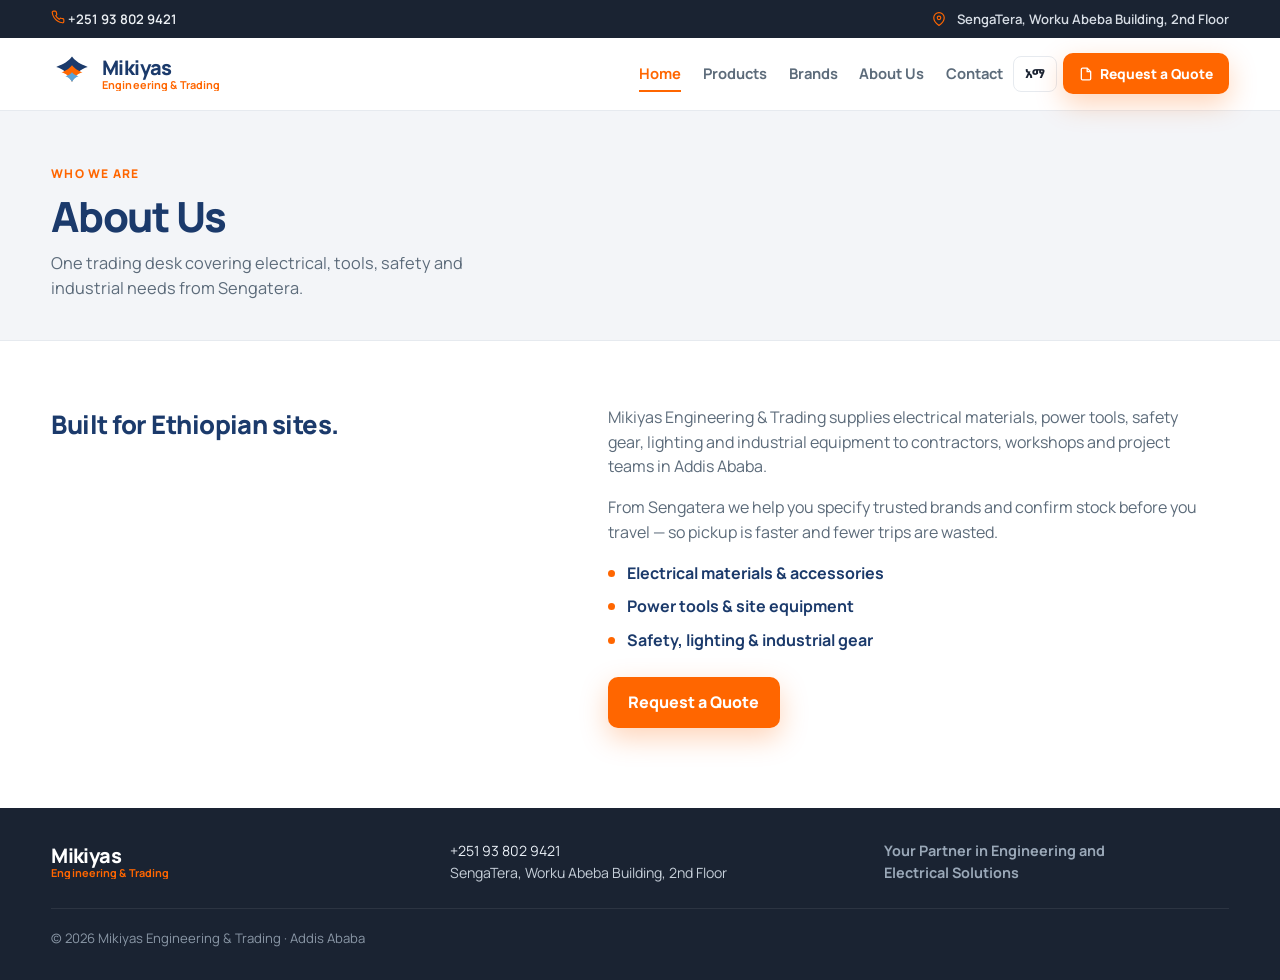
<file: about.html>
<!DOCTYPE html>
<html lang="en">
<head>
  <meta charset="UTF-8" />
  <meta name="viewport" content="width=device-width, initial-scale=1, viewport-fit=cover" />
  <title>About Us — Mikiyas Engineering &amp; Trading</title>
  <meta name="description" content="Mikiyas Engineering & Trading supplies electrical and industrial materials from Sengatera, Addis Ababa." />
  <link rel="preconnect" href="https://fonts.googleapis.com" />
  <link rel="preconnect" href="https://fonts.gstatic.com" crossorigin />
  <link href="https://fonts.googleapis.com/css2?family=Manrope:wght@500;600;700;800&family=Noto+Sans+Ethiopic:wght@400;600;700&display=swap" rel="stylesheet" />
  <link rel="stylesheet" href="css/styles.css" />
</head>
<body data-page="about">
  <a class="skip" href="#main">Skip to content</a>

  <div class="topbar">
    <div class="shell topbar-inner">
      <div class="topbar-phones">
        <a href="tel:+251938029421">
          <svg width="14" height="14" viewBox="0 0 24 24" fill="none" stroke="currentColor" stroke-width="2" aria-hidden="true"><path d="M22 16.92v3a2 2 0 0 1-2.18 2 19.8 19.8 0 0 1-8.63-3.07 19.5 19.5 0 0 1-6-6A19.8 19.8 0 0 1 2.12 4.18 2 2 0 0 1 4.11 2h3a2 2 0 0 1 2 1.72c.13.98.35 1.94.66 2.87a2 2 0 0 1-.45 2.11L8.09 9.91a16 16 0 0 0 6 6l1.21-1.23a2 2 0 0 1 2.11-.45c.93.31 1.89.53 2.87.66A2 2 0 0 1 22 16.92z"/></svg>
          +251 93 802 9421
        </a>
      </div>
      <div class="topbar-address">
        <svg width="14" height="14" viewBox="0 0 24 24" fill="none" stroke="currentColor" stroke-width="2" aria-hidden="true"><path d="M21 10c0 7-9 13-9 13s-9-6-9-13a9 9 0 0 1 18 0z"/><circle cx="12" cy="10" r="3"/></svg>
        <span data-i18n="topAddress">SengaTera, Worku Abeba Building, 2nd Floor</span>
      </div>
    </div>
  </div>

  <header class="site-header">
    <div class="shell header-bar">
      <a class="brand" href="index.html">
        <svg class="brand-mark" viewBox="0 0 48 48" aria-hidden="true">
          <path fill="#1b3a6b" d="M24 4c-6 8-14 10-18 12 8 2 14 8 18 16 4-8 10-14 18-16-4-2-12-4-18-12z"/>
          <path fill="#ff6600" d="M24 14c-4 5-9 7-12 8 5 1 9 5 12 11 3-6 7-10 12-11-3-1-8-3-12-8z"/>
          <path fill="#5ba4d9" d="M24 22c-2.5 3-5.5 4-7.5 4.5 3 .8 5.5 3 7.5 6.5 2-3.5 4.5-5.7 7.5-6.5-2-.5-5-1.5-7.5-4.5z"/>
        </svg>
        <span class="brand-text">
          <span class="brand-name" data-i18n="brandName">Mikiyas</span>
          <span class="brand-sub" data-i18n="logoSub">Engineering &amp; Trading</span>
        </span>
      </a>
      <nav class="nav-desktop" aria-label="Primary">
        <a href="index.html" data-nav="home" data-i18n="navHome">Home</a>
        <a href="products.html" data-nav="products" data-i18n="navProducts">Products</a>
        <a href="brands.html" data-nav="brands" data-i18n="navBrands">Brands</a>
        <a href="about.html" data-nav="about" data-i18n="navAbout">About Us</a>
        <a href="contact.html" data-nav="contact" data-i18n="navContact">Contact</a>
      </nav>
      <div class="header-actions">
        <button type="button" class="lang-toggle" id="langToggle"><span data-lang-label>አማ</span></button>
        <a class="btn btn-orange btn-sm btn-quote-header" href="contact.html">
          <svg width="14" height="14" viewBox="0 0 24 24" fill="none" stroke="currentColor" stroke-width="2.2" aria-hidden="true"><path d="M14 2H6a2 2 0 0 0-2 2v16a2 2 0 0 0 2 2h12a2 2 0 0 0 2-2V8z"/><path d="M14 2v6h6"/></svg>
          <span data-i18n="navQuote">Request a Quote</span>
        </a>
        <button type="button" class="menu-btn" id="menuBtn" aria-expanded="false" aria-controls="mobileNav" aria-label="Menu">
          <span></span><span></span>
        </button>
      </div>
    </div>
    <nav class="nav-mobile" id="mobileNav" hidden>
      <a href="index.html" data-nav="home" data-i18n="navHome">Home</a>
      <a href="products.html" data-nav="products" data-i18n="navProducts">Products</a>
      <a href="brands.html" data-nav="brands" data-i18n="navBrands">Brands</a>
      <a href="about.html" data-nav="about" data-i18n="navAbout">About Us</a>
      <a href="contact.html" data-nav="contact" data-i18n="navContact">Contact</a>
      <a class="btn btn-orange" href="contact.html" data-i18n="navQuote">Request a Quote</a>
    </nav>
  </header>

  <main id="main">
    <section class="page-hero">
      <div class="shell">
        <p class="eyebrow" data-i18n="aboutEyebrow">Who we are</p>
        <h1 data-i18n="pageAboutTitle">About Us</h1>
        <p data-i18n="pageAboutLead">One trading desk covering electrical, tools, safety and industrial needs from Sengatera.</p>
      </div>
    </section>

    <section class="section">
      <div class="shell about-grid">
        <div>
          <h2 style="font-size:1.6rem;font-weight:800;color:var(--navy);letter-spacing:-0.02em;margin-bottom:0.5rem" data-i18n="aboutTitle">Built for Ethiopian sites.</h2>
        </div>
        <div class="about-copy">
          <p data-i18n="aboutP1">Mikiyas Engineering &amp; Trading supplies electrical materials, power tools, safety gear, lighting and industrial equipment to contractors, workshops and project teams in Addis Ababa.</p>
          <p data-i18n="aboutP2">From Sengatera we help you specify trusted brands and confirm stock before you travel — so pickup is faster and fewer trips are wasted.</p>
          <ul class="about-points">
            <li data-i18n="aboutPoint1">Electrical materials &amp; accessories</li>
            <li data-i18n="aboutPoint2">Power tools &amp; site equipment</li>
            <li data-i18n="aboutPoint3">Safety, lighting &amp; industrial gear</li>
          </ul>
          <p style="margin-top:1.5rem">
            <a class="btn btn-orange" href="contact.html" data-i18n="ctaQuote">Request a Quote</a>
          </p>
        </div>
      </div>
    </section>
  </main>

  <footer class="site-footer">
    <div class="shell">
      <div class="footer-inner">
        <div class="footer-brand brand">
          <span class="brand-text">
            <span class="brand-name" data-i18n="brandName">Mikiyas</span>
            <span class="brand-sub" data-i18n="logoSub">Engineering &amp; Trading</span>
          </span>
        </div>
        <div class="footer-meta">
          <p><a href="tel:+251938029421">+251 93 802 9421</a></p>
          <p data-i18n="topAddress">SengaTera, Worku Abeba Building, 2nd Floor</p>
        </div>
        <p class="footer-tag" data-i18n="footerTag">Your Partner in Engineering and Electrical Solutions</p>
      </div>
      <p class="footer-copy" data-i18n="footerLegal">© <span id="year"></span> Mikiyas Engineering &amp; Trading · Addis Ababa</p>
    </div>
  </footer>

  <div class="toast" id="toast" hidden role="status"></div>
  <script src="js/main.js"></script>
</body>
</html>
</file>
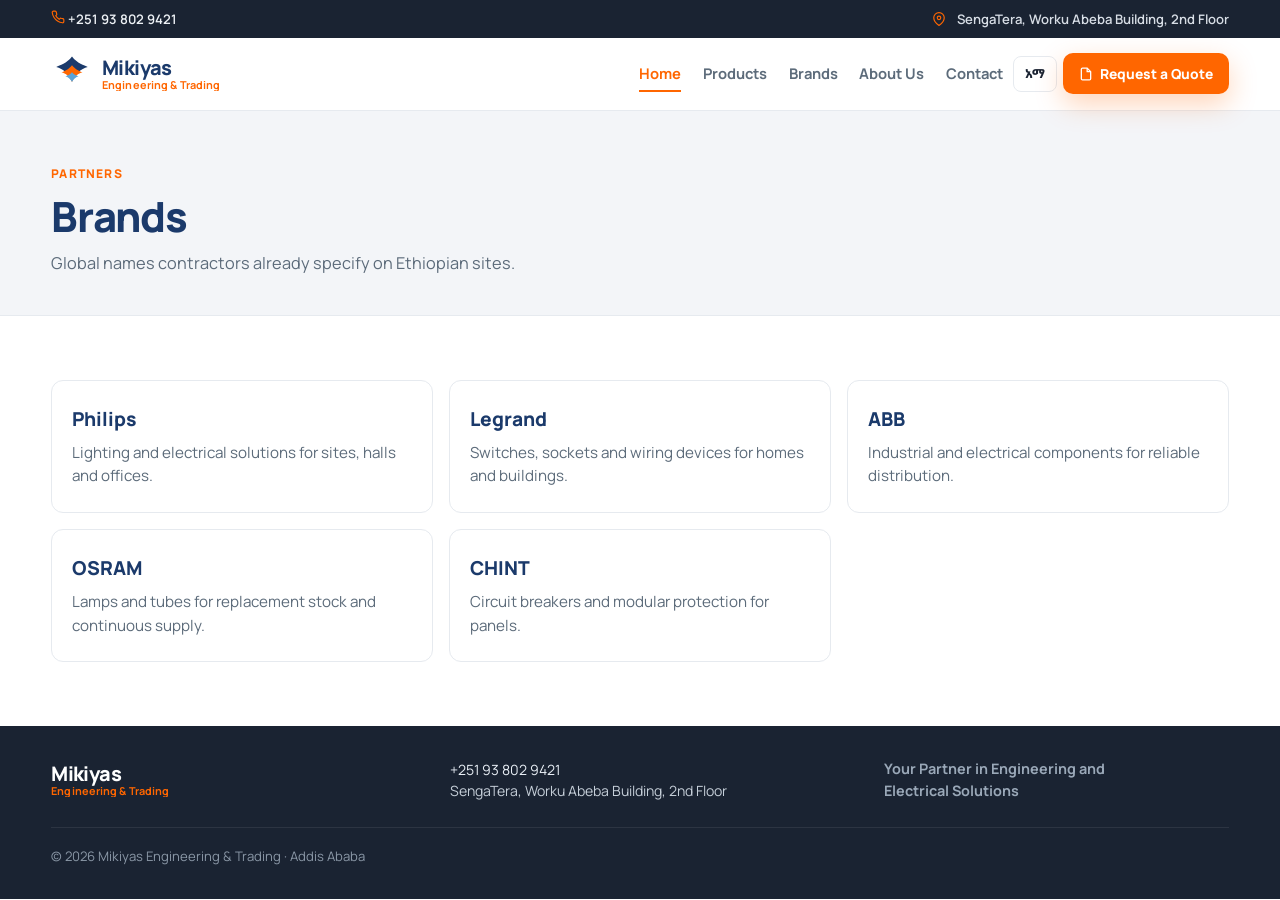
<file: brands.html>
<!DOCTYPE html>
<html lang="en">
<head>
  <meta charset="UTF-8" />
  <meta name="viewport" content="width=device-width, initial-scale=1, viewport-fit=cover" />
  <title>Brands — Mikiyas Engineering &amp; Trading</title>
  <meta name="description" content="Mikiyas stocks Philips, Legrand, ABB, OSRAM and CHINT for Ethiopian contractors and workshops." />
  <link rel="preconnect" href="https://fonts.googleapis.com" />
  <link rel="preconnect" href="https://fonts.gstatic.com" crossorigin />
  <link href="https://fonts.googleapis.com/css2?family=Manrope:wght@500;600;700;800&family=Noto+Sans+Ethiopic:wght@400;600;700&display=swap" rel="stylesheet" />
  <link rel="stylesheet" href="css/styles.css" />
</head>
<body data-page="brands">
  <a class="skip" href="#main">Skip to content</a>

  <div class="topbar">
    <div class="shell topbar-inner">
      <div class="topbar-phones">
        <a href="tel:+251938029421">
          <svg width="14" height="14" viewBox="0 0 24 24" fill="none" stroke="currentColor" stroke-width="2" aria-hidden="true"><path d="M22 16.92v3a2 2 0 0 1-2.18 2 19.8 19.8 0 0 1-8.63-3.07 19.5 19.5 0 0 1-6-6A19.8 19.8 0 0 1 2.12 4.18 2 2 0 0 1 4.11 2h3a2 2 0 0 1 2 1.72c.13.98.35 1.94.66 2.87a2 2 0 0 1-.45 2.11L8.09 9.91a16 16 0 0 0 6 6l1.21-1.23a2 2 0 0 1 2.11-.45c.93.31 1.89.53 2.87.66A2 2 0 0 1 22 16.92z"/></svg>
          +251 93 802 9421
        </a>
      </div>
      <div class="topbar-address">
        <svg width="14" height="14" viewBox="0 0 24 24" fill="none" stroke="currentColor" stroke-width="2" aria-hidden="true"><path d="M21 10c0 7-9 13-9 13s-9-6-9-13a9 9 0 0 1 18 0z"/><circle cx="12" cy="10" r="3"/></svg>
        <span data-i18n="topAddress">SengaTera, Worku Abeba Building, 2nd Floor</span>
      </div>
    </div>
  </div>

  <header class="site-header">
    <div class="shell header-bar">
      <a class="brand" href="index.html">
        <svg class="brand-mark" viewBox="0 0 48 48" aria-hidden="true">
          <path fill="#1b3a6b" d="M24 4c-6 8-14 10-18 12 8 2 14 8 18 16 4-8 10-14 18-16-4-2-12-4-18-12z"/>
          <path fill="#ff6600" d="M24 14c-4 5-9 7-12 8 5 1 9 5 12 11 3-6 7-10 12-11-3-1-8-3-12-8z"/>
          <path fill="#5ba4d9" d="M24 22c-2.5 3-5.5 4-7.5 4.5 3 .8 5.5 3 7.5 6.5 2-3.5 4.5-5.7 7.5-6.5-2-.5-5-1.5-7.5-4.5z"/>
        </svg>
        <span class="brand-text">
          <span class="brand-name" data-i18n="brandName">Mikiyas</span>
          <span class="brand-sub" data-i18n="logoSub">Engineering &amp; Trading</span>
        </span>
      </a>
      <nav class="nav-desktop" aria-label="Primary">
        <a href="index.html" data-nav="home" data-i18n="navHome">Home</a>
        <a href="products.html" data-nav="products" data-i18n="navProducts">Products</a>
        <a href="brands.html" data-nav="brands" data-i18n="navBrands">Brands</a>
        <a href="about.html" data-nav="about" data-i18n="navAbout">About Us</a>
        <a href="contact.html" data-nav="contact" data-i18n="navContact">Contact</a>
      </nav>
      <div class="header-actions">
        <button type="button" class="lang-toggle" id="langToggle"><span data-lang-label>አማ</span></button>
        <a class="btn btn-orange btn-sm btn-quote-header" href="contact.html">
          <svg width="14" height="14" viewBox="0 0 24 24" fill="none" stroke="currentColor" stroke-width="2.2" aria-hidden="true"><path d="M14 2H6a2 2 0 0 0-2 2v16a2 2 0 0 0 2 2h12a2 2 0 0 0 2-2V8z"/><path d="M14 2v6h6"/></svg>
          <span data-i18n="navQuote">Request a Quote</span>
        </a>
        <button type="button" class="menu-btn" id="menuBtn" aria-expanded="false" aria-controls="mobileNav" aria-label="Menu">
          <span></span><span></span>
        </button>
      </div>
    </div>
    <nav class="nav-mobile" id="mobileNav" hidden>
      <a href="index.html" data-nav="home" data-i18n="navHome">Home</a>
      <a href="products.html" data-nav="products" data-i18n="navProducts">Products</a>
      <a href="brands.html" data-nav="brands" data-i18n="navBrands">Brands</a>
      <a href="about.html" data-nav="about" data-i18n="navAbout">About Us</a>
      <a href="contact.html" data-nav="contact" data-i18n="navContact">Contact</a>
      <a class="btn btn-orange" href="contact.html" data-i18n="navQuote">Request a Quote</a>
    </nav>
  </header>

  <main id="main">
    <section class="page-hero">
      <div class="shell">
        <p class="eyebrow" data-i18n="brandEyebrow">Partners</p>
        <h1 data-i18n="pageBrandsTitle">Brands</h1>
        <p data-i18n="pageBrandsLead">Global names contractors already specify on Ethiopian sites.</p>
      </div>
    </section>

    <section class="section">
      <div class="shell brand-grid">
        <article class="brand-card">
          <h3 data-i18n="brand1Title">Philips</h3>
          <p data-i18n="brand1Desc">Lighting and electrical solutions for sites, halls and offices.</p>
        </article>
        <article class="brand-card">
          <h3 data-i18n="brand2Title">Legrand</h3>
          <p data-i18n="brand2Desc">Switches, sockets and wiring devices for homes and buildings.</p>
        </article>
        <article class="brand-card">
          <h3 data-i18n="brand3Title">ABB</h3>
          <p data-i18n="brand3Desc">Industrial and electrical components for reliable distribution.</p>
        </article>
        <article class="brand-card">
          <h3 data-i18n="brand4Title">OSRAM</h3>
          <p data-i18n="brand4Desc">Lamps and tubes for replacement stock and continuous supply.</p>
        </article>
        <article class="brand-card">
          <h3 data-i18n="brand5Title">CHINT</h3>
          <p data-i18n="brand5Desc">Circuit breakers and modular protection for panels.</p>
        </article>
      </div>
    </section>
  </main>

  <footer class="site-footer">
    <div class="shell">
      <div class="footer-inner">
        <div class="footer-brand brand">
          <span class="brand-text">
            <span class="brand-name" data-i18n="brandName">Mikiyas</span>
            <span class="brand-sub" data-i18n="logoSub">Engineering &amp; Trading</span>
          </span>
        </div>
        <div class="footer-meta">
          <p><a href="tel:+251938029421">+251 93 802 9421</a></p>
          <p data-i18n="topAddress">SengaTera, Worku Abeba Building, 2nd Floor</p>
        </div>
        <p class="footer-tag" data-i18n="footerTag">Your Partner in Engineering and Electrical Solutions</p>
      </div>
      <p class="footer-copy" data-i18n="footerLegal">© <span id="year"></span> Mikiyas Engineering &amp; Trading · Addis Ababa</p>
    </div>
  </footer>

  <div class="toast" id="toast" hidden role="status"></div>
  <script src="js/main.js"></script>
</body>
</html>
</file>
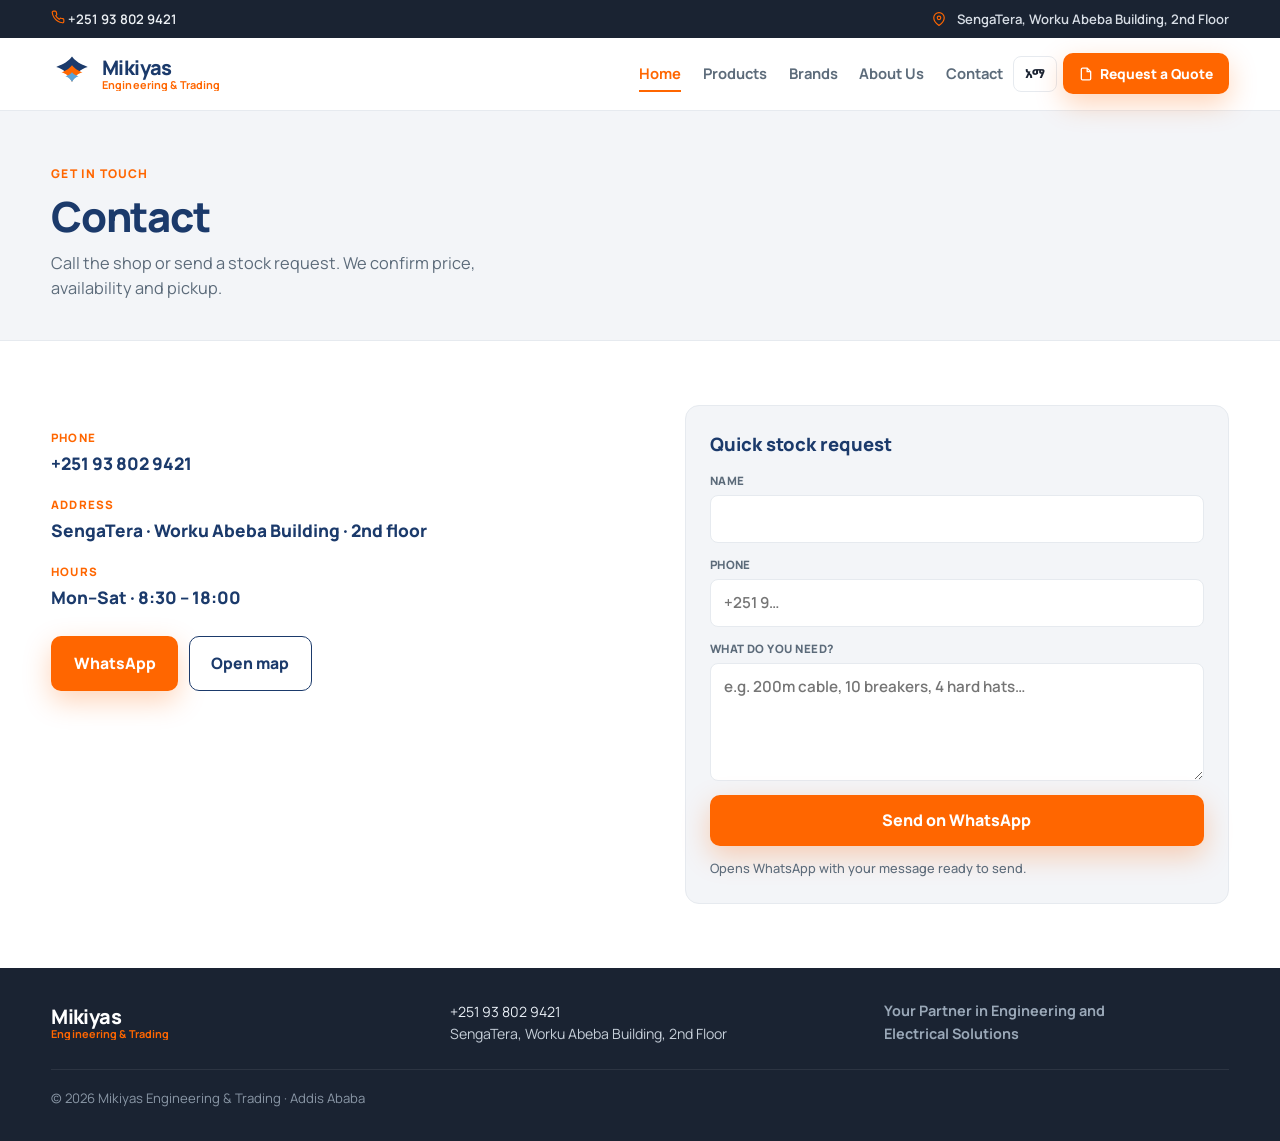
<file: contact.html>
<!DOCTYPE html>
<html lang="en">
<head>
  <meta charset="UTF-8" />
  <meta name="viewport" content="width=device-width, initial-scale=1, viewport-fit=cover" />
  <title>Contact — Mikiyas Engineering &amp; Trading</title>
  <meta name="description" content="Contact Mikiyas in Sengatera, Addis Ababa. Call, WhatsApp, or send a stock request." />
  <link rel="preconnect" href="https://fonts.googleapis.com" />
  <link rel="preconnect" href="https://fonts.gstatic.com" crossorigin />
  <link href="https://fonts.googleapis.com/css2?family=Manrope:wght@500;600;700;800&family=Noto+Sans+Ethiopic:wght@400;600;700&display=swap" rel="stylesheet" />
  <link rel="stylesheet" href="css/styles.css" />
</head>
<body data-page="contact">
  <a class="skip" href="#main">Skip to content</a>

  <div class="topbar">
    <div class="shell topbar-inner">
      <div class="topbar-phones">
        <a href="tel:+251938029421">
          <svg width="14" height="14" viewBox="0 0 24 24" fill="none" stroke="currentColor" stroke-width="2" aria-hidden="true"><path d="M22 16.92v3a2 2 0 0 1-2.18 2 19.8 19.8 0 0 1-8.63-3.07 19.5 19.5 0 0 1-6-6A19.8 19.8 0 0 1 2.12 4.18 2 2 0 0 1 4.11 2h3a2 2 0 0 1 2 1.72c.13.98.35 1.94.66 2.87a2 2 0 0 1-.45 2.11L8.09 9.91a16 16 0 0 0 6 6l1.21-1.23a2 2 0 0 1 2.11-.45c.93.31 1.89.53 2.87.66A2 2 0 0 1 22 16.92z"/></svg>
          +251 93 802 9421
        </a>
      </div>
      <div class="topbar-address">
        <svg width="14" height="14" viewBox="0 0 24 24" fill="none" stroke="currentColor" stroke-width="2" aria-hidden="true"><path d="M21 10c0 7-9 13-9 13s-9-6-9-13a9 9 0 0 1 18 0z"/><circle cx="12" cy="10" r="3"/></svg>
        <span data-i18n="topAddress">SengaTera, Worku Abeba Building, 2nd Floor</span>
      </div>
    </div>
  </div>

  <header class="site-header">
    <div class="shell header-bar">
      <a class="brand" href="index.html">
        <svg class="brand-mark" viewBox="0 0 48 48" aria-hidden="true">
          <path fill="#1b3a6b" d="M24 4c-6 8-14 10-18 12 8 2 14 8 18 16 4-8 10-14 18-16-4-2-12-4-18-12z"/>
          <path fill="#ff6600" d="M24 14c-4 5-9 7-12 8 5 1 9 5 12 11 3-6 7-10 12-11-3-1-8-3-12-8z"/>
          <path fill="#5ba4d9" d="M24 22c-2.5 3-5.5 4-7.5 4.5 3 .8 5.5 3 7.5 6.5 2-3.5 4.5-5.7 7.5-6.5-2-.5-5-1.5-7.5-4.5z"/>
        </svg>
        <span class="brand-text">
          <span class="brand-name" data-i18n="brandName">Mikiyas</span>
          <span class="brand-sub" data-i18n="logoSub">Engineering &amp; Trading</span>
        </span>
      </a>
      <nav class="nav-desktop" aria-label="Primary">
        <a href="index.html" data-nav="home" data-i18n="navHome">Home</a>
        <a href="products.html" data-nav="products" data-i18n="navProducts">Products</a>
        <a href="brands.html" data-nav="brands" data-i18n="navBrands">Brands</a>
        <a href="about.html" data-nav="about" data-i18n="navAbout">About Us</a>
        <a href="contact.html" data-nav="contact" data-i18n="navContact">Contact</a>
      </nav>
      <div class="header-actions">
        <button type="button" class="lang-toggle" id="langToggle"><span data-lang-label>አማ</span></button>
        <a class="btn btn-orange btn-sm btn-quote-header" href="#quoteForm">
          <svg width="14" height="14" viewBox="0 0 24 24" fill="none" stroke="currentColor" stroke-width="2.2" aria-hidden="true"><path d="M14 2H6a2 2 0 0 0-2 2v16a2 2 0 0 0 2 2h12a2 2 0 0 0 2-2V8z"/><path d="M14 2v6h6"/></svg>
          <span data-i18n="navQuote">Request a Quote</span>
        </a>
        <button type="button" class="menu-btn" id="menuBtn" aria-expanded="false" aria-controls="mobileNav" aria-label="Menu">
          <span></span><span></span>
        </button>
      </div>
    </div>
    <nav class="nav-mobile" id="mobileNav" hidden>
      <a href="index.html" data-nav="home" data-i18n="navHome">Home</a>
      <a href="products.html" data-nav="products" data-i18n="navProducts">Products</a>
      <a href="brands.html" data-nav="brands" data-i18n="navBrands">Brands</a>
      <a href="about.html" data-nav="about" data-i18n="navAbout">About Us</a>
      <a href="contact.html" data-nav="contact" data-i18n="navContact">Contact</a>
      <a class="btn btn-orange" href="#quoteForm" data-i18n="navQuote">Request a Quote</a>
    </nav>
  </header>

  <main id="main">
    <section class="page-hero">
      <div class="shell">
        <p class="eyebrow" data-i18n="contactEyebrow">Get in touch</p>
        <h1 data-i18n="pageContactTitle">Contact</h1>
        <p data-i18n="pageContactLead">Call the shop or send a stock request. We confirm price, availability and pickup.</p>
      </div>
    </section>

    <section class="section">
      <div class="shell contact-grid">
        <div>
          <ul class="contact-details">
            <li>
              <span data-i18n="contactPhoneLabel">Phone</span>
              <a href="tel:+251938029421">+251 93 802 9421</a>
            </li>
            <li>
              <span data-i18n="contactAddressLabel">Address</span>
              <p data-i18n="address">SengaTera · Worku Abeba Building · 2nd floor</p>
            </li>
            <li>
              <span data-i18n="hoursLabel">Hours</span>
              <p data-i18n="hoursValue">Mon–Sat · 8:30 – 18:00</p>
            </li>
          </ul>
          <div class="contact-actions">
            <a class="btn btn-orange btn-lg" href="https://wa.me/251938029421" target="_blank" rel="noopener noreferrer" data-i18n="ctaWa">WhatsApp</a>
            <a class="btn btn-outline btn-lg" href="https://maps.google.com/?q=Sengatera+Worku+Abeba+Building+Addis+Ababa" target="_blank" rel="noopener noreferrer" data-i18n="ctaMap">Open map</a>
          </div>
        </div>
        <form class="contact-form" id="quoteForm" novalidate>
          <h3 data-i18n="formTitle">Quick stock request</h3>
          <label><span data-i18n="formName">Name</span><input name="name" required autocomplete="name" /></label>
          <label><span data-i18n="formPhone">Phone</span><input name="phone" type="tel" required autocomplete="tel" placeholder="+251 9…" /></label>
          <label><span data-i18n="formNeed">What do you need?</span><textarea name="need" rows="4" required data-i18n-placeholder="formNeedPh" placeholder="e.g. 200m cable, 10 breakers, 4 hard hats…"></textarea></label>
          <button type="submit" class="btn btn-orange btn-block" data-i18n="formSubmit">Send on WhatsApp</button>
          <p class="form-note" data-i18n="formNote">Opens WhatsApp with your message ready to send.</p>
        </form>
      </div>
    </section>
  </main>

  <footer class="site-footer">
    <div class="shell">
      <div class="footer-inner">
        <div class="footer-brand brand">
          <span class="brand-text">
            <span class="brand-name" data-i18n="brandName">Mikiyas</span>
            <span class="brand-sub" data-i18n="logoSub">Engineering &amp; Trading</span>
          </span>
        </div>
        <div class="footer-meta">
          <p><a href="tel:+251938029421">+251 93 802 9421</a></p>
          <p data-i18n="topAddress">SengaTera, Worku Abeba Building, 2nd Floor</p>
        </div>
        <p class="footer-tag" data-i18n="footerTag">Your Partner in Engineering and Electrical Solutions</p>
      </div>
      <p class="footer-copy" data-i18n="footerLegal">© <span id="year"></span> Mikiyas Engineering &amp; Trading · Addis Ababa</p>
    </div>
  </footer>

  <div class="toast" id="toast" hidden role="status"></div>
  <script src="js/main.js"></script>
</body>
</html>
</file>
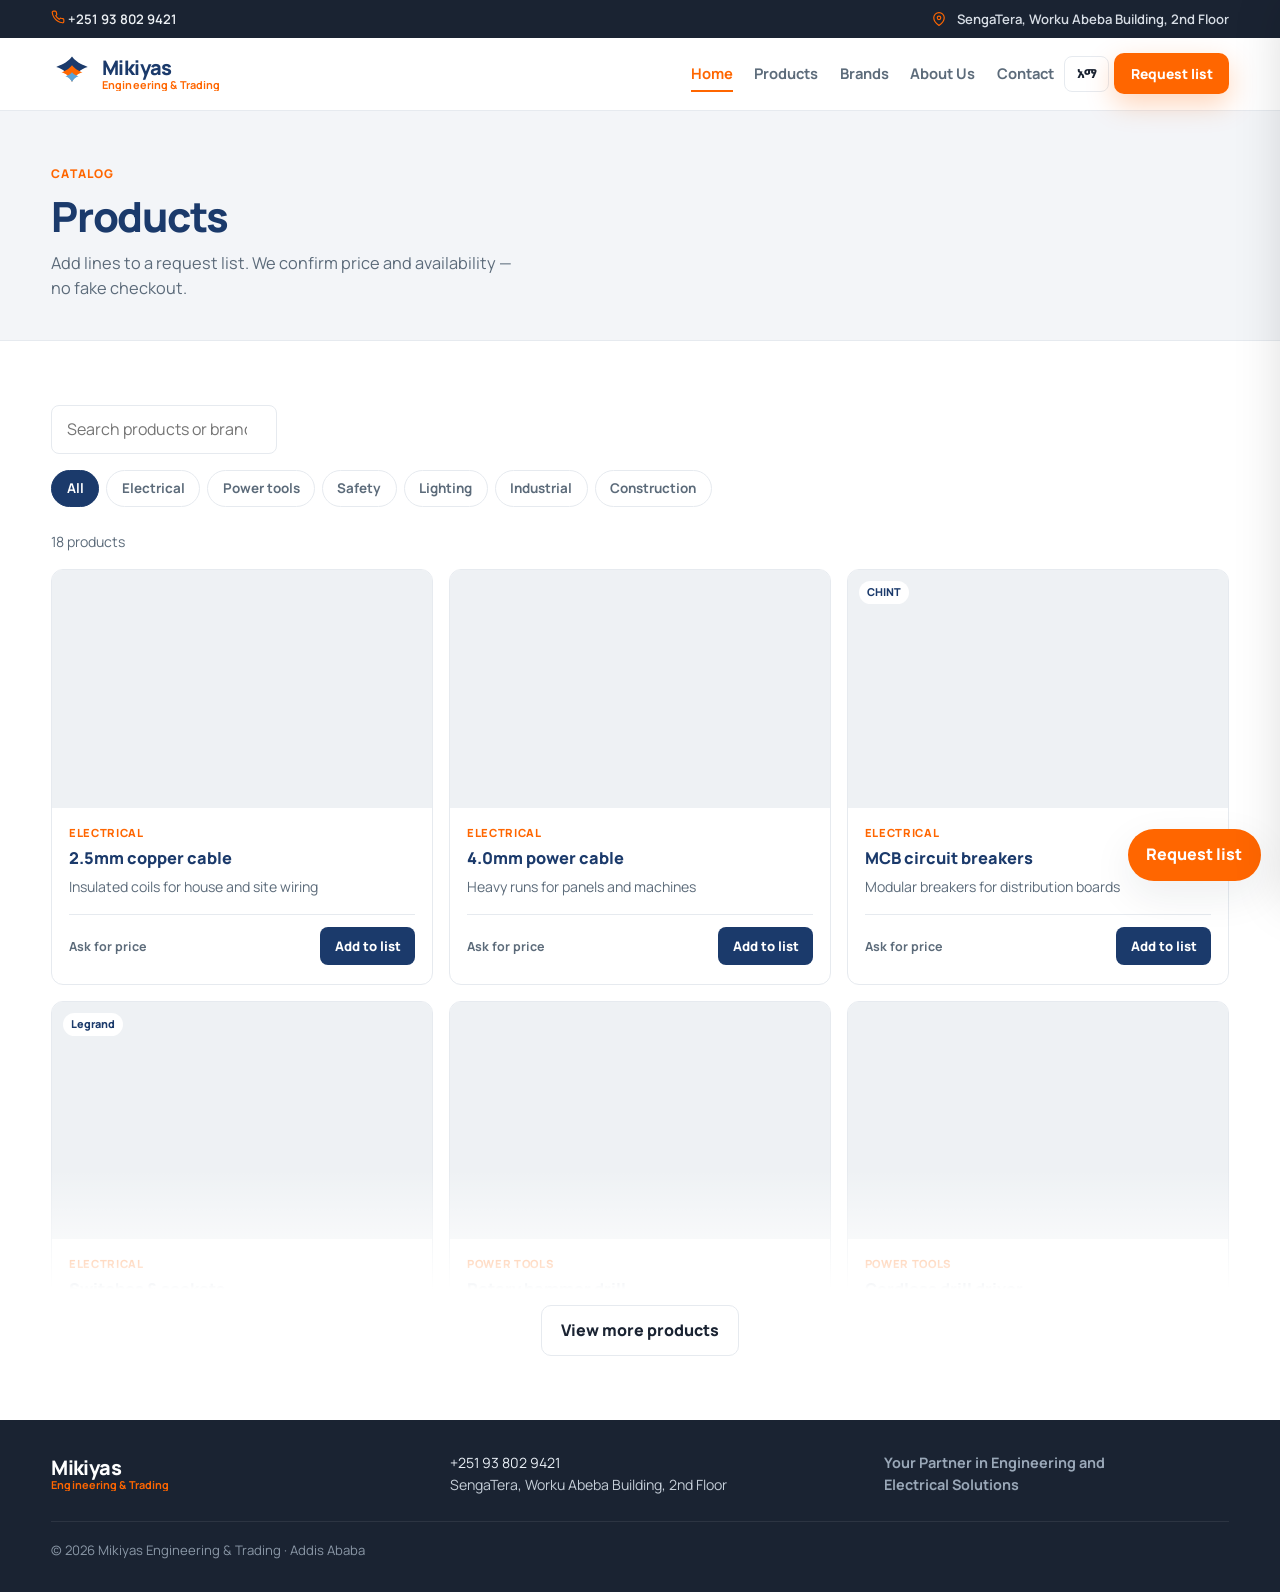
<file: products.html>
<!DOCTYPE html>
<html lang="en">
<head>
  <meta charset="UTF-8" />
  <meta name="viewport" content="width=device-width, initial-scale=1, viewport-fit=cover" />
  <title>Products — Mikiyas Engineering &amp; Trading</title>
  <meta name="description" content="Browse Mikiyas stock: electrical, power tools, safety, lighting and industrial equipment. Request a quote via WhatsApp." />
  <link rel="preconnect" href="https://fonts.googleapis.com" />
  <link rel="preconnect" href="https://fonts.gstatic.com" crossorigin />
  <link href="https://fonts.googleapis.com/css2?family=Manrope:wght@500;600;700;800&family=Noto+Sans+Ethiopic:wght@400;600;700&display=swap" rel="stylesheet" />
  <link rel="stylesheet" href="css/styles.css" />
</head>
<body data-page="products">
  <a class="skip" href="#main">Skip to content</a>

  <div class="topbar">
    <div class="shell topbar-inner">
      <div class="topbar-phones">
        <a href="tel:+251938029421">
          <svg width="14" height="14" viewBox="0 0 24 24" fill="none" stroke="currentColor" stroke-width="2" aria-hidden="true"><path d="M22 16.92v3a2 2 0 0 1-2.18 2 19.8 19.8 0 0 1-8.63-3.07 19.5 19.5 0 0 1-6-6A19.8 19.8 0 0 1 2.12 4.18 2 2 0 0 1 4.11 2h3a2 2 0 0 1 2 1.72c.13.98.35 1.94.66 2.87a2 2 0 0 1-.45 2.11L8.09 9.91a16 16 0 0 0 6 6l1.21-1.23a2 2 0 0 1 2.11-.45c.93.31 1.89.53 2.87.66A2 2 0 0 1 22 16.92z"/></svg>
          +251 93 802 9421
        </a>
      </div>
      <div class="topbar-address">
        <svg width="14" height="14" viewBox="0 0 24 24" fill="none" stroke="currentColor" stroke-width="2" aria-hidden="true"><path d="M21 10c0 7-9 13-9 13s-9-6-9-13a9 9 0 0 1 18 0z"/><circle cx="12" cy="10" r="3"/></svg>
        <span data-i18n="topAddress">SengaTera, Worku Abeba Building, 2nd Floor</span>
      </div>
    </div>
  </div>

  <header class="site-header">
    <div class="shell header-bar">
      <a class="brand" href="index.html">
        <svg class="brand-mark" viewBox="0 0 48 48" aria-hidden="true">
          <path fill="#1b3a6b" d="M24 4c-6 8-14 10-18 12 8 2 14 8 18 16 4-8 10-14 18-16-4-2-12-4-18-12z"/>
          <path fill="#ff6600" d="M24 14c-4 5-9 7-12 8 5 1 9 5 12 11 3-6 7-10 12-11-3-1-8-3-12-8z"/>
          <path fill="#5ba4d9" d="M24 22c-2.5 3-5.5 4-7.5 4.5 3 .8 5.5 3 7.5 6.5 2-3.5 4.5-5.7 7.5-6.5-2-.5-5-1.5-7.5-4.5z"/>
        </svg>
        <span class="brand-text">
          <span class="brand-name" data-i18n="brandName">Mikiyas</span>
          <span class="brand-sub" data-i18n="logoSub">Engineering &amp; Trading</span>
        </span>
      </a>
      <nav class="nav-desktop" aria-label="Primary">
        <a href="index.html" data-nav="home" data-i18n="navHome">Home</a>
        <a href="products.html" data-nav="products" data-i18n="navProducts">Products</a>
        <a href="brands.html" data-nav="brands" data-i18n="navBrands">Brands</a>
        <a href="about.html" data-nav="about" data-i18n="navAbout">About Us</a>
        <a href="contact.html" data-nav="contact" data-i18n="navContact">Contact</a>
      </nav>
      <div class="header-actions">
        <button type="button" class="lang-toggle" id="langToggle"><span data-lang-label>አማ</span></button>
        <button type="button" class="btn btn-orange btn-sm" id="cartOpen">
          <span data-i18n="navList">Request list</span>
          <span class="cart-badge" id="cartBadge" hidden>0</span>
        </button>
        <button type="button" class="menu-btn" id="menuBtn" aria-expanded="false" aria-controls="mobileNav" aria-label="Menu">
          <span></span><span></span>
        </button>
      </div>
    </div>
    <nav class="nav-mobile" id="mobileNav" hidden>
      <a href="index.html" data-nav="home" data-i18n="navHome">Home</a>
      <a href="products.html" data-nav="products" data-i18n="navProducts">Products</a>
      <a href="brands.html" data-nav="brands" data-i18n="navBrands">Brands</a>
      <a href="about.html" data-nav="about" data-i18n="navAbout">About Us</a>
      <a href="contact.html" data-nav="contact" data-i18n="navContact">Contact</a>
      <a class="btn btn-orange" href="contact.html" data-i18n="navQuote">Request a Quote</a>
    </nav>
  </header>

  <main id="main">
    <section class="page-hero">
      <div class="shell">
        <p class="eyebrow" data-i18n="prodKicker">Catalog</p>
        <h1 data-i18n="pageProdTitle">Products</h1>
        <p data-i18n="pageProdLead">Add lines to a request list. We confirm price and availability — no fake checkout.</p>
      </div>
    </section>

    <section class="section">
      <div class="shell">
        <div class="catalog-tools">
          <label class="search-wrap">
            <span class="visually-hidden" data-i18n="searchLabel">Search</span>
            <input type="search" id="productSearch" data-i18n-placeholder="searchPlaceholder" placeholder="Search products or brands…" />
          </label>
        </div>
        <div class="filter-row" id="filterRow" role="tablist">
          <button type="button" class="filter is-active" data-filter="all" data-i18n="filterAll">All</button>
          <button type="button" class="filter" data-filter="electrical" data-i18n="catElectrical">Electrical</button>
          <button type="button" class="filter" data-filter="tools" data-i18n="catTools">Power tools</button>
          <button type="button" class="filter" data-filter="safety" data-i18n="catSafety">Safety</button>
          <button type="button" class="filter" data-filter="lighting" data-i18n="catLight">Lighting</button>
          <button type="button" class="filter" data-filter="industrial" data-i18n="catIndustrial">Industrial</button>
          <button type="button" class="filter" data-filter="construction" data-i18n="catBuild">Construction</button>
        </div>
        <p class="result-count" id="resultCount"></p>
        <div class="product-wrap" id="productWrap">
          <div class="product-grid" id="productGrid"></div>
        </div>
        <div class="catalog-more" id="catalogMore" hidden>
          <button type="button" class="btn btn-ghost" id="showMoreBtn" data-i18n="showMore">View more products</button>
        </div>
        <p class="catalog-empty" id="catalogEmpty" hidden data-i18n="catalogEmpty">No products match your search.</p>
      </div>
    </section>
  </main>

  <footer class="site-footer">
    <div class="shell">
      <div class="footer-inner">
        <div class="footer-brand brand">
          <span class="brand-text">
            <span class="brand-name" data-i18n="brandName">Mikiyas</span>
            <span class="brand-sub" data-i18n="logoSub">Engineering &amp; Trading</span>
          </span>
        </div>
        <div class="footer-meta">
          <p><a href="tel:+251938029421">+251 93 802 9421</a></p>
          <p data-i18n="topAddress">SengaTera, Worku Abeba Building, 2nd Floor</p>
        </div>
        <p class="footer-tag" data-i18n="footerTag">Your Partner in Engineering and Electrical Solutions</p>
      </div>
      <p class="footer-copy" data-i18n="footerLegal">© <span id="year"></span> Mikiyas Engineering &amp; Trading · Addis Ababa</p>
    </div>
  </footer>

  <div class="drawer-backdrop" id="drawerBackdrop" hidden></div>
  <aside class="order-drawer" id="orderDrawer" aria-hidden="true">
    <header class="drawer-head">
      <h2 data-i18n="orderTitle">Request list</h2>
      <button type="button" class="drawer-close" id="cartClose" aria-label="Close">&times;</button>
    </header>
    <div class="drawer-body" id="drawerBody">
      <ul class="order-lines" id="orderLines"></ul>
      <p class="order-empty" id="orderEmpty" data-i18n="orderEmpty">No items yet — add products above.</p>
      <form class="order-form" id="orderForm" novalidate>
        <p class="form-lead" data-i18n="orderLead">We confirm price &amp; stock. You receive a request ID.</p>
        <label><span data-i18n="formName">Name</span><input name="name" required autocomplete="name" /></label>
        <label><span data-i18n="formPhone">Phone</span><input name="phone" type="tel" required autocomplete="tel" /></label>
        <label><span data-i18n="formNoteLabel">Note</span><textarea name="note" rows="2" data-i18n-placeholder="formNotePh" placeholder="Pickup time…"></textarea></label>
        <button type="submit" class="btn btn-orange btn-block" data-i18n="orderSubmit">Send request</button>
        <button type="button" class="btn btn-ghost btn-block" id="orderCall" data-i18n="orderCall">Call instead</button>
      </form>
    </div>
    <div class="confirm-panel" id="confirmPanel" hidden>
      <p class="confirm-id-label" data-i18n="confirmIdLabel">Request ID</p>
      <p class="confirm-id" id="confirmId">K—</p>
      <h2 data-i18n="confirmTitle">Request ready</h2>
      <p class="confirm-copy" data-i18n="confirmCopy">WhatsApp opened with your list. Mikiyas will confirm price and pickup.</p>
      <button type="button" class="btn btn-orange btn-block" id="confirmClose" data-i18n="confirmDone">Close</button>
      <button type="button" class="btn btn-ghost btn-block" id="confirmAgain" data-i18n="confirmAgain">New list</button>
    </div>
  </aside>

  <button type="button" class="fab" id="fab">
    <span data-i18n="fabLabel">Request list</span>
    <span class="fab-badge" id="fabBadge" hidden>0</span>
  </button>
  <div class="sticky-bar">
    <button type="button" id="stickyOrder"><span data-i18n="stickyList">List</span> <span id="stickyCount"></span></button>
    <a href="https://wa.me/251938029421" target="_blank" rel="noopener noreferrer" data-i18n="stickyWa">WhatsApp</a>
    <a href="tel:+251938029421" data-i18n="stickyCall">Call</a>
  </div>
  <div class="toast" id="toast" hidden role="status"></div>
  <script src="js/main.js"></script>
</body>
</html>
</file>
<file: css/styles.css>
/* Kalon — multi-page corporate
   Mock-inspired: navy + safety orange, clean trade supply */

:root {
  --navy: #1b3a6b;
  --navy-deep: #12284d;
  --ink: #1a2332;
  --muted: #5c6b7a;
  --orange: #ff6600;
  --orange-hot: #ff7a1a;
  --line: #e6eaef;
  --bg: #f3f5f8;
  --white: #ffffff;
  --header-h: 64px;
  --sticky-h: 56px;
  --page-pad: clamp(1rem, 4vw, 4.5rem);
  --font: "Manrope", "Noto Sans Ethiopic", system-ui, sans-serif;
  --ease: cubic-bezier(0.22, 1, 0.36, 1);
  --radius: 12px;
  --shadow: 0 14px 40px rgba(26, 35, 50, 0.08);
}

*, *::before, *::after { box-sizing: border-box; }
html {
  scroll-behavior: smooth;
  scroll-padding-top: calc(var(--header-h) + 12px);
  width: 100%;
  overflow-x: hidden;
}
body {
  margin: 0;
  padding: 0;
  width: 100%;
  font-family: var(--font);
  color: var(--ink);
  background: var(--white);
  line-height: 1.55;
  -webkit-font-smoothing: antialiased;
  overflow-x: hidden;
}
body.menu-open, body.drawer-open { overflow: hidden; }
a { color: inherit; text-decoration: none; }
ul, ol { list-style: none; margin: 0; padding: 0; }
h1, h2, h3, p { margin: 0; }
button, input, textarea, select { font: inherit; color: inherit; }
img { max-width: 100%; display: block; }

.visually-hidden {
  position: absolute; width: 1px; height: 1px; overflow: hidden; clip: rect(0,0,0,0);
}
.skip {
  position: absolute; left: -999px; top: 0; z-index: 200;
  background: var(--orange); color: #fff; padding: 0.5rem 1rem;
}
.skip:focus { left: 0; }

/* Full-bleed sections; even side padding — no centered 1140 column gap */
.shell {
  width: 100%;
  max-width: none;
  margin: 0;
  padding-inline: var(--page-pad);
  box-sizing: border-box;
}

/* Top bar */
.topbar {
  background: var(--ink);
  color: #d7dde5;
  font-size: 0.82rem;
  font-weight: 600;
}
.topbar-inner {
  display: flex; flex-wrap: wrap; justify-content: space-between; gap: 0.5rem 1.25rem;
  align-items: center;
  padding-block: 0.55rem;
}
.topbar a { color: #eef2f6; }
.topbar a:hover { color: var(--orange); }
.topbar-phones, .topbar-address {
  display: flex; flex-wrap: wrap; align-items: center; gap: 0.35rem 0.65rem;
}
.topbar-sep { opacity: 0.35; }
.topbar-name { color: #fff; font-weight: 700; }
.topbar svg { flex: 0 0 auto; color: var(--orange); }
.icon-btn {
  display: grid; place-items: center; width: 40px; height: 40px;
  border-radius: 8px; color: var(--navy); border: 1px solid transparent;
}
.icon-btn:hover { background: var(--bg); border-color: var(--line); }

/* Header */
.site-header {
  position: sticky; top: 0; z-index: 50;
  background: rgba(255,255,255,0.96);
  backdrop-filter: blur(12px);
  border-bottom: 1px solid var(--line);
}
.header-bar {
  display: flex; align-items: center; justify-content: space-between;
  gap: 0.65rem; min-height: var(--header-h);
}
.brand {
  display: flex; align-items: center; gap: 0.55rem; min-width: 0; flex: 1;
}
.brand-mark {
  width: 36px; height: 36px; flex: 0 0 auto;
}
.brand-text { display: flex; flex-direction: column; line-height: 1.1; min-width: 0; }
.brand-name {
  font-weight: 800; font-size: 1.1rem; letter-spacing: -0.03em; color: var(--navy);
}
.brand-sub {
  font-size: 0.62rem; font-weight: 700; color: var(--orange); letter-spacing: 0.01em;
  white-space: nowrap; overflow: hidden; text-overflow: ellipsis;
}

.nav-desktop { display: none; gap: 1.35rem; align-items: center; }
.nav-desktop a {
  font-size: 0.92rem; font-weight: 700; color: var(--muted);
  padding: 0.35rem 0; border-bottom: 2px solid transparent;
}
.nav-desktop a:hover { color: var(--navy); }
.nav-desktop a.is-active { color: var(--orange); border-bottom-color: var(--orange); }

.header-actions { display: flex; align-items: center; gap: 0.35rem; flex: 0 0 auto; }
.lang-toggle {
  border: 1px solid var(--line); background: #fff; font-weight: 800;
  font-size: 0.78rem; padding: 0.45rem 0.7rem; border-radius: 8px; cursor: pointer;
}
.lang-toggle:hover { border-color: var(--navy); color: var(--navy); }
.menu-btn {
  display: flex; flex-direction: column; justify-content: center; gap: 5px;
  width: 42px; height: 42px; border: 1px solid var(--line); background: #fff;
  border-radius: 8px; cursor: pointer; padding: 11px;
}
.menu-btn span { display: block; height: 2px; background: var(--ink); }
.menu-btn[aria-expanded="true"] span:first-child { transform: translateY(3.5px) rotate(45deg); }
.menu-btn[aria-expanded="true"] span:last-child { transform: translateY(-3.5px) rotate(-45deg); }
.menu-btn span { transition: 0.2s; }
.nav-mobile {
  display: flex; flex-direction: column;
  padding: 0.4rem var(--page-pad) 1.1rem;
  border-top: 1px solid var(--line); background: #fff;
}
.nav-mobile[hidden] { display: none; }
.nav-mobile a {
  padding: 0.85rem 0; border-bottom: 1px solid var(--line); font-weight: 700;
}
.nav-mobile a.is-active { color: var(--orange); }
.nav-mobile .btn { margin-top: 0.75rem; justify-content: center; border-bottom: 0; }

/* Buttons */
.btn {
  display: inline-flex; align-items: center; justify-content: center; gap: 0.4rem;
  font-weight: 800; border-radius: 10px; padding: 0.75rem 1.2rem;
  border: 1.5px solid transparent; cursor: pointer; transition: 0.2s var(--ease);
}
.btn:hover { transform: translateY(-1px); }
.btn-sm { padding: 0.55rem 0.95rem; font-size: 0.86rem; }
.btn-lg { padding: 0.9rem 1.35rem; font-size: 0.98rem; }
.btn-block { width: 100%; }
.btn-orange { background: var(--orange); color: #fff; box-shadow: 0 10px 28px rgba(255,102,0,0.28); }
.btn-orange:hover { background: var(--orange-hot); }
.btn-outline {
  background: #fff; border-color: var(--navy); color: var(--navy);
}
.btn-outline:hover { background: var(--navy); color: #fff; }
.btn-ghost { background: transparent; border-color: var(--line); color: var(--ink); }
.btn-ghost:hover { border-color: var(--navy); color: var(--navy); }

/* Page hero (inner pages) */
.page-hero {
  background: var(--bg);
  border-bottom: 1px solid var(--line);
  padding: 2.75rem 0 2.4rem;
}
.page-hero .eyebrow {
  font-size: 0.75rem; font-weight: 800; letter-spacing: 0.1em;
  text-transform: uppercase; color: var(--orange); margin-bottom: 0.55rem;
}
.page-hero h1 {
  font-size: clamp(1.8rem, 4vw, 2.6rem);
  font-weight: 800; letter-spacing: -0.03em; color: var(--navy); line-height: 1.15;
}
.page-hero p {
  margin-top: 0.65rem; color: var(--muted); max-width: 48ch; font-size: 1.02rem;
}

/* Home hero — photo banner matching mock */
.hero-banner {
  position: relative;
  min-height: auto;
  display: flex;
  align-items: center;
  overflow: hidden;
  background: #e8ecf1;
}
.hero-banner-bg {
  position: absolute; inset: 0;
  background: right center / cover no-repeat;
  transform: scale(1.02);
}
.hero-banner-fade {
  position: absolute; inset: 0;
  background:
    linear-gradient(180deg,
      rgba(255,255,255,0.96) 0%,
      rgba(255,255,255,0.9) 42%,
      rgba(255,255,255,0.72) 68%,
      rgba(255,255,255,0.35) 100%);
}
.hero-banner-content {
  position: relative; z-index: 1;
  padding-block: 2.25rem 2rem;
  width: 100%;
}
.hero-banner-content > * {
  max-width: none;
}
.hero-kicker {
  display: inline-flex; align-items: center; gap: 0.5rem;
  font-size: 0.65rem; font-weight: 800; letter-spacing: 0.08em;
  text-transform: uppercase; color: var(--navy); margin-bottom: 0.75rem;
  max-width: 100%;
}
.hero-kicker::before {
  content: ""; width: 22px; height: 3px; background: var(--orange); border-radius: 2px; flex: 0 0 auto;
}
.hero-banner h1 {
  font-size: clamp(1.65rem, 7vw, 3.2rem);
  font-weight: 800; letter-spacing: -0.035em; line-height: 1.15;
  color: var(--navy); max-width: none;
}
.hero-banner h1 em {
  font-style: normal; color: var(--orange);
}
.hero-lead {
  margin-top: 0.9rem; color: var(--muted); font-size: 0.98rem; max-width: 40ch;
  line-height: 1.55;
}
.hero-actions {
  display: flex; flex-direction: column; gap: 0.65rem; margin-top: 1.35rem;
}
.hero-actions .btn { width: 100%; }

.catalog-head {
  display: flex; flex-direction: column; gap: 1.25rem; max-width: none;
}

/* Value bar */
.values {
  background: #fff;
  border-bottom: 1px solid var(--line);
  padding: 1.75rem 0;
}
.values-split {
  box-shadow: 0 -12px 40px rgba(26, 35, 50, 0.04);
  position: relative; z-index: 2;
}
.values-row {
  display: grid; grid-template-columns: 1fr; gap: 0;
}
.value-item {
  display: flex; align-items: flex-start; gap: 0.85rem;
  padding: 1.15rem 0;
  border-bottom: 1px solid var(--line);
}
.value-item:last-child { border-bottom: 0; }
.value-icon {
  width: 44px; height: 44px; border-radius: 10px;
  background: #eef3fb; color: var(--navy);
  display: grid; place-items: center; flex: 0 0 auto;
}
.value-icon.alt { background: #fff1e8; color: var(--orange); }
.value-item strong {
  display: block; font-size: 0.98rem; font-weight: 800; color: var(--navy); margin-bottom: 0.2rem;
}
.value-item span { font-size: 0.84rem; color: var(--muted); line-height: 1.45; display: block; }

/* Sections */
.section { padding: 2.75rem 0; }
.section-head { margin-bottom: 2rem; }
.section-kicker {
  display: inline-block; font-size: 0.72rem; font-weight: 800;
  letter-spacing: 0.12em; text-transform: uppercase; color: var(--orange);
  margin-bottom: 0.55rem;
  position: relative; padding-top: 0.55rem;
}
.section-kicker::before {
  content: ""; position: absolute; top: 0; left: 0;
  width: 36px; height: 3px; background: var(--orange); border-radius: 2px;
}
.section-head h2 {
  font-size: clamp(1.6rem, 3.2vw, 2.25rem);
  font-weight: 800; letter-spacing: -0.03em; color: var(--navy);
  max-width: 36ch;
}
.about-grid h2 {
  font-size: clamp(1.6rem, 3.2vw, 2.25rem);
  font-weight: 800; letter-spacing: -0.03em; color: var(--navy);
}
.section-head p { margin-top: 0.55rem; color: var(--muted); max-width: 48ch; }

/* Category cards (home) */
.cat-grid {
  display: grid; grid-template-columns: 1fr; gap: 1rem;
}
.cat-card {
  display: grid; grid-template-columns: 72px 1fr auto;
  gap: 0.75rem; align-items: center;
  padding: 0.85rem; background: #fff; border: 1px solid var(--line);
  border-radius: var(--radius); transition: 0.25s var(--ease);
}
.cat-card:hover {
  border-color: #cfd8e6; box-shadow: var(--shadow); transform: translateY(-3px);
}
.cat-card img {
  width: 72px; height: 72px; object-fit: cover; border-radius: 10px; background: var(--bg);
}
.cat-card h3 { font-size: 0.98rem; font-weight: 800; color: var(--navy); margin-bottom: 0.2rem; }
.cat-card p { font-size: 0.82rem; color: var(--muted); }
.cat-arrow {
  width: 32px; height: 32px; border-radius: 50%;
  background: #fff1e8; color: var(--orange);
  display: grid; place-items: center; font-weight: 800; flex: 0 0 auto;
}

/* Brands strip */
.brands-strip {
  background: var(--bg);
  border-block: 1px solid var(--line);
  padding: 2.5rem 0;
  text-align: center;
}
.brands-strip h2 {
  font-size: 1.15rem; font-weight: 800; color: var(--navy); margin-bottom: 1.25rem;
}
.brand-logos {
  display: flex; flex-wrap: wrap; justify-content: center; gap: 0.65rem 1rem;
}
.brand-logos li {
  padding: 0.7rem 1.15rem; background: #fff; border: 1px solid var(--line);
  border-radius: 8px; font-weight: 800; color: var(--navy-deep); letter-spacing: 0.02em;
}

/* About page */
.about-grid { display: grid; gap: 1.75rem; }
.about-copy p { color: var(--muted); margin-bottom: 1rem; max-width: 60ch; }
.about-points { display: grid; gap: 0.55rem; margin-top: 0.5rem; }
.about-points li {
  position: relative; padding-left: 1.15rem; font-weight: 700; color: var(--navy);
}
.about-points li::before {
  content: ""; position: absolute; left: 0; top: 0.55em;
  width: 7px; height: 7px; border-radius: 50%; background: var(--orange);
}

/* Brands page cards */
.brand-grid {
  display: grid; grid-template-columns: 1fr; gap: 1rem;
}
.brand-card {
  padding: 1.5rem 1.25rem; border: 1px solid var(--line); border-radius: var(--radius);
  background: #fff;
}
.brand-card h3 { font-size: 1.2rem; font-weight: 800; color: var(--navy); margin-bottom: 0.4rem; }
.brand-card p { color: var(--muted); font-size: 0.95rem; }

/* Catalog */
.catalog-tools {
  display: flex; flex-direction: column; gap: 0.65rem; align-items: stretch;
  margin-bottom: 1rem; width: 100%;
}
.search-wrap { width: 100%; }
.search-wrap input {
  width: 100%; padding: 0.7rem 0.9rem;
  border: 1px solid var(--line); border-radius: 8px; background: #fff; outline: 0;
}
.catalog-tools .btn { width: 100%; }
.search-wrap input:focus { border-color: var(--navy); box-shadow: 0 0 0 3px rgba(27,58,107,0.12); }
.filter-row {
  display: flex; gap: 0.45rem; overflow-x: auto; padding-bottom: 0.5rem;
  margin-bottom: 1rem; scrollbar-width: thin;
}
.filter {
  flex: 0 0 auto; border: 1px solid var(--line); background: #fff;
  padding: 0.45rem 0.9rem; border-radius: 999px; font-weight: 700;
  font-size: 0.84rem; color: var(--muted); cursor: pointer;
}
.filter.is-active, .filter:hover {
  background: var(--navy); border-color: var(--navy); color: #fff;
}
.result-count { font-size: 0.88rem; color: var(--muted); margin-bottom: 1rem; }
.product-grid { display: grid; grid-template-columns: 1fr; gap: 1rem; }
.product {
  background: #fff; border: 1px solid var(--line); border-radius: var(--radius);
  overflow: hidden; display: flex; flex-direction: column;
  transition: transform 0.25s, box-shadow 0.25s;
}
.product:hover { transform: translateY(-3px); box-shadow: var(--shadow); }
.product-media {
  aspect-ratio: 16/10; background: #eef1f4 center/cover no-repeat; position: relative;
}
.product-brand-tag {
  position: absolute; top: 0.7rem; left: 0.7rem;
  background: #fff; font-size: 0.68rem; font-weight: 800;
  padding: 0.2rem 0.5rem; border-radius: 999px; color: var(--navy);
}
.product-body { padding: 1rem 1.05rem 1.15rem; display: flex; flex-direction: column; gap: 0.3rem; flex: 1; }
.product-cat {
  font-size: 0.7rem; font-weight: 800; text-transform: uppercase;
  letter-spacing: 0.06em; color: var(--orange);
}
.product h3 { font-size: 1.02rem; font-weight: 800; color: var(--navy); }
.product-desc { font-size: 0.88rem; color: var(--muted); flex: 1; }
.product-foot {
  display: flex; align-items: center; justify-content: space-between;
  gap: 0.5rem; margin-top: 0.75rem; padding-top: 0.75rem; border-top: 1px solid var(--line);
}
.product-price { font-size: 0.78rem; font-weight: 700; color: var(--muted); }
.product-add {
  border: 0; background: var(--navy); color: #fff;
  font-weight: 800; font-size: 0.82rem; padding: 0.55rem 0.9rem;
  border-radius: 8px; cursor: pointer;
}
.product-add:hover { background: var(--navy-deep); }
.product-add.is-added { background: #1f8a3b; }
.product-wrap.is-collapsed {
  position: relative; max-height: 720px; overflow: hidden;
}
.product-wrap.is-collapsed::after {
  content: ""; position: absolute; left: 0; right: 0; bottom: 0; height: 120px;
  background: linear-gradient(to top, #fff, transparent); pointer-events: none;
}
.catalog-more { display: flex; justify-content: center; margin-top: 1rem; }
.catalog-more[hidden], .catalog-empty[hidden] { display: none; }
.catalog-empty { text-align: center; padding: 2rem; color: var(--muted); }

/* Contact */
.contact-grid { display: grid; gap: 2rem; }
.contact-details { display: grid; gap: 1.15rem; margin: 1.5rem 0; }
.contact-details span {
  display: block; font-size: 0.72rem; font-weight: 800;
  letter-spacing: 0.1em; text-transform: uppercase; color: var(--orange); margin-bottom: 0.25rem;
}
.contact-details a, .contact-details p {
  display: block; font-weight: 800; font-size: 1.08rem; color: var(--navy);
}
.contact-details a:hover { color: var(--orange); }
.contact-actions { display: flex; flex-wrap: wrap; gap: 0.65rem; }
.contact-form {
  background: var(--bg); border: 1px solid var(--line); border-radius: 14px;
  padding: 1.5rem; display: grid; gap: 0.85rem;
}
.contact-form h3 { font-size: 1.15rem; font-weight: 800; color: var(--navy); }
.contact-form label {
  display: grid; gap: 0.3rem; font-size: 0.72rem; font-weight: 800;
  letter-spacing: 0.04em; text-transform: uppercase; color: var(--muted);
}
.contact-form input, .contact-form textarea {
  font-size: 0.95rem; font-weight: 600; letter-spacing: normal; text-transform: none;
  padding: 0.7rem 0.85rem; border: 1px solid var(--line); border-radius: 8px;
  outline: 0; width: 100%; background: #fff;
}
.contact-form input:focus, .contact-form textarea:focus {
  border-color: var(--navy); box-shadow: 0 0 0 3px rgba(27,58,107,0.12);
}
.form-note { font-size: 0.8rem; color: var(--muted); text-transform: none; letter-spacing: normal; font-weight: 500; }

/* Footer */
.site-footer {
  background: var(--ink); color: #c5ced8;
  padding: 2rem 0 calc(2rem + var(--sticky-h) + env(safe-area-inset-bottom));
  margin-top: auto;
}
.footer-inner {
  display: grid; gap: 1.25rem;
}
.footer-brand .brand-name { color: #fff; }
.footer-brand .brand-sub { color: var(--orange); }
.footer-meta { font-size: 0.88rem; }
.footer-meta a { color: #e8eef5; }
.footer-meta a:hover { color: var(--orange); }
.footer-tag { font-weight: 700; color: #9aa8b8; font-size: 0.9rem; max-width: 28ch; }
.footer-copy { margin-top: 1.5rem; padding-top: 1.15rem; border-top: 1px solid rgba(255,255,255,0.08); font-size: 0.82rem; color: #8a97a6; }

/* Drawer / sticky */
.fab {
  display: none; position: fixed; right: 1.2rem; bottom: 1.2rem; z-index: 55;
  background: var(--orange); color: #fff; border: 0; padding: 0.85rem 1.15rem;
  border-radius: 999px; font-weight: 800; cursor: pointer; box-shadow: var(--shadow);
}
.cart-badge, .fab-badge {
  position: absolute; top: -6px; right: -6px; min-width: 18px; height: 18px;
  padding: 0 4px; background: var(--navy); color: #fff; font-size: 0.65rem;
  font-weight: 800; border-radius: 999px; display: grid; place-items: center;
}
#cartOpen { position: relative; }
.cart-badge[hidden], .fab-badge[hidden] { display: none; }

.drawer-backdrop {
  position: fixed; inset: 0; z-index: 80; background: rgba(26,35,50,0.45);
}
.drawer-backdrop[hidden] { display: none; }
.order-drawer {
  position: fixed; top: 0; right: 0; z-index: 90; width: min(400px, 100%); height: 100%;
  background: #fff; display: flex; flex-direction: column;
  transform: translateX(105%); transition: transform 0.35s var(--ease);
  box-shadow: -16px 0 48px rgba(0,0,0,0.15);
}
.order-drawer.is-open { transform: none; }
.drawer-head {
  display: flex; align-items: center; justify-content: space-between;
  padding: 1.15rem 1.2rem; border-bottom: 1px solid var(--line);
}
.drawer-head h2 { font-size: 1.1rem; font-weight: 800; color: var(--navy); }
.drawer-close { border: 0; background: 0; font-size: 1.5rem; color: var(--muted); cursor: pointer; }
.drawer-body {
  flex: 1; overflow-y: auto; padding: 1.15rem; display: flex; flex-direction: column; gap: 1rem;
}
.order-lines { display: grid; gap: 0.5rem; }
.order-line {
  display: grid; grid-template-columns: 1fr auto; gap: 0.2rem 0.7rem;
  padding: 0.75rem; border: 1px solid var(--line); border-radius: 8px; align-items: center;
}
.order-line-name { font-weight: 800; font-size: 0.92rem; color: var(--navy); }
.order-line-meta { font-size: 0.75rem; color: var(--muted); grid-column: 1; }
.qty-controls {
  display: inline-flex; align-items: center; gap: 0.3rem;
  grid-row: 1 / span 2; grid-column: 2;
}
.qty-controls button {
  width: 28px; height: 28px; border: 1px solid var(--line); background: var(--bg);
  border-radius: 6px; font-weight: 800; cursor: pointer;
}
.qty-controls span { min-width: 1.1rem; text-align: center; font-weight: 800; }
.order-empty { color: var(--muted); }
.order-empty[hidden], .order-form[hidden], .confirm-panel[hidden], #drawerBody[hidden] { display: none; }
.form-lead { font-size: 0.88rem; color: var(--muted); }
.order-form { display: grid; gap: 0.7rem; }
.order-form label {
  display: grid; gap: 0.3rem; font-size: 0.72rem; font-weight: 800;
  letter-spacing: 0.04em; text-transform: uppercase; color: var(--muted);
}
.order-form input, .order-form textarea {
  font-size: 0.95rem; font-weight: 600; letter-spacing: normal; text-transform: none;
  padding: 0.7rem 0.8rem; border-radius: 8px; border: 1px solid var(--line); outline: 0; width: 100%;
}
.order-form input:focus, .order-form textarea:focus {
  border-color: var(--navy); box-shadow: 0 0 0 3px rgba(27,58,107,0.12);
}
.confirm-panel {
  flex: 1; display: flex; flex-direction: column; justify-content: center;
  padding: 2rem 1.35rem; gap: 0.3rem;
}
.confirm-id-label {
  font-size: 0.72rem; font-weight: 800; letter-spacing: 0.08em;
  text-transform: uppercase; color: var(--muted);
}
.confirm-id { font-size: 2rem; font-weight: 800; color: var(--orange); margin-bottom: 0.4rem; }
.confirm-panel h2 { font-size: 1.25rem; margin-bottom: 0.3rem; color: var(--navy); }
.confirm-copy { color: var(--muted); margin-bottom: 1.2rem; max-width: 30ch; }

.sticky-bar {
  position: fixed; bottom: 0; left: 0; right: 0; z-index: 60;
  display: grid; grid-template-columns: 1.15fr 1fr 0.85fr;
  min-height: var(--sticky-h); padding-bottom: env(safe-area-inset-bottom);
  background: #fff; border-top: 1px solid var(--line);
}
.sticky-bar a, .sticky-bar button {
  display: grid; place-items: center; font-family: var(--font); font-weight: 800;
  font-size: 0.78rem; border: 0; cursor: pointer; background: 0; padding: 0.8rem 0.25rem;
}
.sticky-bar button { background: var(--orange); color: #fff; }
.sticky-bar a:nth-child(2) { color: #0a7a75; }
.toast {
  position: fixed; left: 50%; bottom: calc(var(--sticky-h) + env(safe-area-inset-bottom) + 0.85rem);
  transform: translateX(-50%) translateY(8px); z-index: 100;
  background: var(--ink); color: #fff; padding: 0.7rem 1.15rem; border-radius: 999px;
  font-weight: 700; font-size: 0.88rem; opacity: 0; transition: 0.25s; pointer-events: none;
  max-width: calc(100vw - 2rem); text-align: center;
}
.toast.is-show { opacity: 1; transform: translateX(-50%) translateY(0); }
.toast[hidden] { display: none; }

/* —— Phone layout —— */
@media (max-width: 719px) {
  :root { --header-h: 60px; }

  .topbar { font-size: 0.75rem; }
  .topbar-inner {
    flex-direction: column;
    align-items: flex-start;
    gap: 0.35rem;
    padding-block: 0.45rem;
  }
  .topbar-address {
    width: 100%;
    font-size: 0.72rem;
    line-height: 1.35;
  }
  .topbar-address span { word-break: break-word; }

  .icon-btn,
  .btn-quote-header { display: none; }

  .header-actions { gap: 0.4rem; }
  .lang-toggle { padding: 0.4rem 0.55rem; }

  .hero-banner-bg { background-position: 70% 30%; opacity: 0.55; }
  .hero-banner-fade {
    background:
      linear-gradient(180deg,
        rgba(255,255,255,0.97) 0%,
        rgba(255,255,255,0.94) 55%,
        rgba(255,255,255,0.88) 100%);
  }

  .filter-row {
    margin-inline: calc(var(--page-pad) * -1);
    padding-inline: var(--page-pad);
    -webkit-overflow-scrolling: touch;
  }

  .contact-actions .btn { width: 100%; }
  .product-wrap.is-collapsed { max-height: 980px; }

  .values { padding: 1.25rem 0; }
  .brands-strip { padding: 2rem 0; }
  .brand-logos li { padding: 0.55rem 0.85rem; font-size: 0.85rem; }
}

@media (min-width: 480px) and (max-width: 719px) {
  .hero-actions {
    flex-direction: row;
    flex-wrap: wrap;
  }
  .hero-actions .btn { width: auto; flex: 1 1 calc(50% - 0.35rem); }
  .cat-card { grid-template-columns: 88px 1fr auto; }
  .cat-card img { width: 88px; height: 72px; }
  .values-row { grid-template-columns: 1fr 1fr; gap: 0 1rem; }
  .value-item:nth-child(odd) { border-right: 1px solid var(--line); padding-right: 0.75rem; }
  .value-item:nth-child(2),
  .value-item:nth-child(4) { padding-left: 0.75rem; }
}

@media (min-width: 720px) {
  :root { --header-h: 72px; }

  .brand-mark { width: 42px; height: 42px; }
  .brand-name { font-size: 1.25rem; }
  .brand-sub { font-size: 0.68rem; }

  .section { padding: 4rem 0; }

  .hero-banner { min-height: clamp(420px, 62vh, 580px); }
  .hero-banner-content {
    padding-block: 4rem 3.5rem;
  }
  .hero-banner-content > * { max-width: min(36rem, 100%); }
  .hero-banner h1 { max-width: 17ch; font-size: clamp(2rem, 4.8vw, 3.2rem); }
  .hero-kicker { font-size: 0.72rem; letter-spacing: 0.12em; }
  .hero-lead { font-size: 1.05rem; }
  .hero-actions {
    flex-direction: row;
    flex-wrap: wrap;
  }
  .hero-actions .btn { width: auto; }
  .hero-banner-fade {
    background:
      linear-gradient(90deg,
        rgba(255,255,255,0.92) 0%,
        rgba(255,255,255,0.78) 22%,
        rgba(255,255,255,0.4) 45%,
        rgba(255,255,255,0.08) 62%,
        transparent 78%);
  }
  .hero-banner-bg { opacity: 1; background-position: right center; }

  .values-row { grid-template-columns: repeat(4, 1fr); gap: 0; }
  .value-item {
    padding: 0.35rem 1.15rem;
    border-bottom: 0;
    border-right: 1px solid var(--line);
  }
  .value-item:first-child { padding-left: 0; }
  .value-item:last-child { border-right: 0; padding-right: 0; }

  .cat-grid { grid-template-columns: repeat(2, 1fr); }
  .cat-card { grid-template-columns: 120px 1fr auto; gap: 1rem; padding: 1rem; }
  .cat-card img { width: 120px; height: 90px; }
  .cat-card h3 { font-size: 1.05rem; }
  .cat-card p { font-size: 0.88rem; }

  .product-grid { grid-template-columns: repeat(2, 1fr); }
  .brand-grid { grid-template-columns: repeat(2, 1fr); }
  .about-grid { grid-template-columns: 1fr 1.2fr; gap: 2.5rem; }
  .contact-grid { grid-template-columns: 1.05fr 0.95fr; align-items: start; }
  .footer-inner {
    grid-template-columns: 1.1fr 1.2fr 1fr; align-items: center;
  }
  .catalog-head {
    flex-direction: row; align-items: flex-end; justify-content: space-between;
  }
  .catalog-tools {
    flex-direction: row;
    align-items: center;
    width: auto;
  }
  .search-wrap { width: auto; }
  .search-wrap input { width: min(100%, 280px); }
  .catalog-tools .btn { width: auto; }
}

@media (min-width: 900px) {
  .nav-desktop { display: flex; }
  .menu-btn { display: none; }
  .nav-mobile { display: none !important; }
  .icon-btn,
  .btn-quote-header { display: inline-flex; }

  .hero-banner { min-height: clamp(480px, 70vh, 620px); }
  .hero-banner-fade {
    background:
      linear-gradient(90deg,
        rgba(255,255,255,0.9) 0%,
        rgba(255,255,255,0.7) 16%,
        rgba(255,255,255,0.32) 34%,
        rgba(255,255,255,0.06) 52%,
        transparent 68%);
  }
  .cat-grid { grid-template-columns: repeat(3, 1fr); }
  .product-grid { grid-template-columns: repeat(3, 1fr); }
  .brand-grid { grid-template-columns: repeat(3, 1fr); }
  .sticky-bar { display: none; }
  .fab { display: inline-flex; }
  .site-footer { padding-bottom: 2rem; }
  .toast { bottom: 1.25rem; }
}

html[lang="am"] body, html[lang="am"] .btn, html[lang="am"] .filter, html[lang="am"] .product-add {
  font-family: "Noto Sans Ethiopic", "Manrope", sans-serif;
}
html[lang="am"] .section-kicker, html[lang="am"] .page-hero .eyebrow, html[lang="am"] .hero-kicker {
  letter-spacing: 0.02em; text-transform: none;
}
html[lang="am"] .hero-banner h1 { max-width: none; }
@media (min-width: 720px) {
  html[lang="am"] .hero-banner h1 { max-width: 20ch; }
}

@media (prefers-reduced-motion: reduce) {
  *, *::before, *::after { animation: none !important; transition: none !important; }
}
</file>
